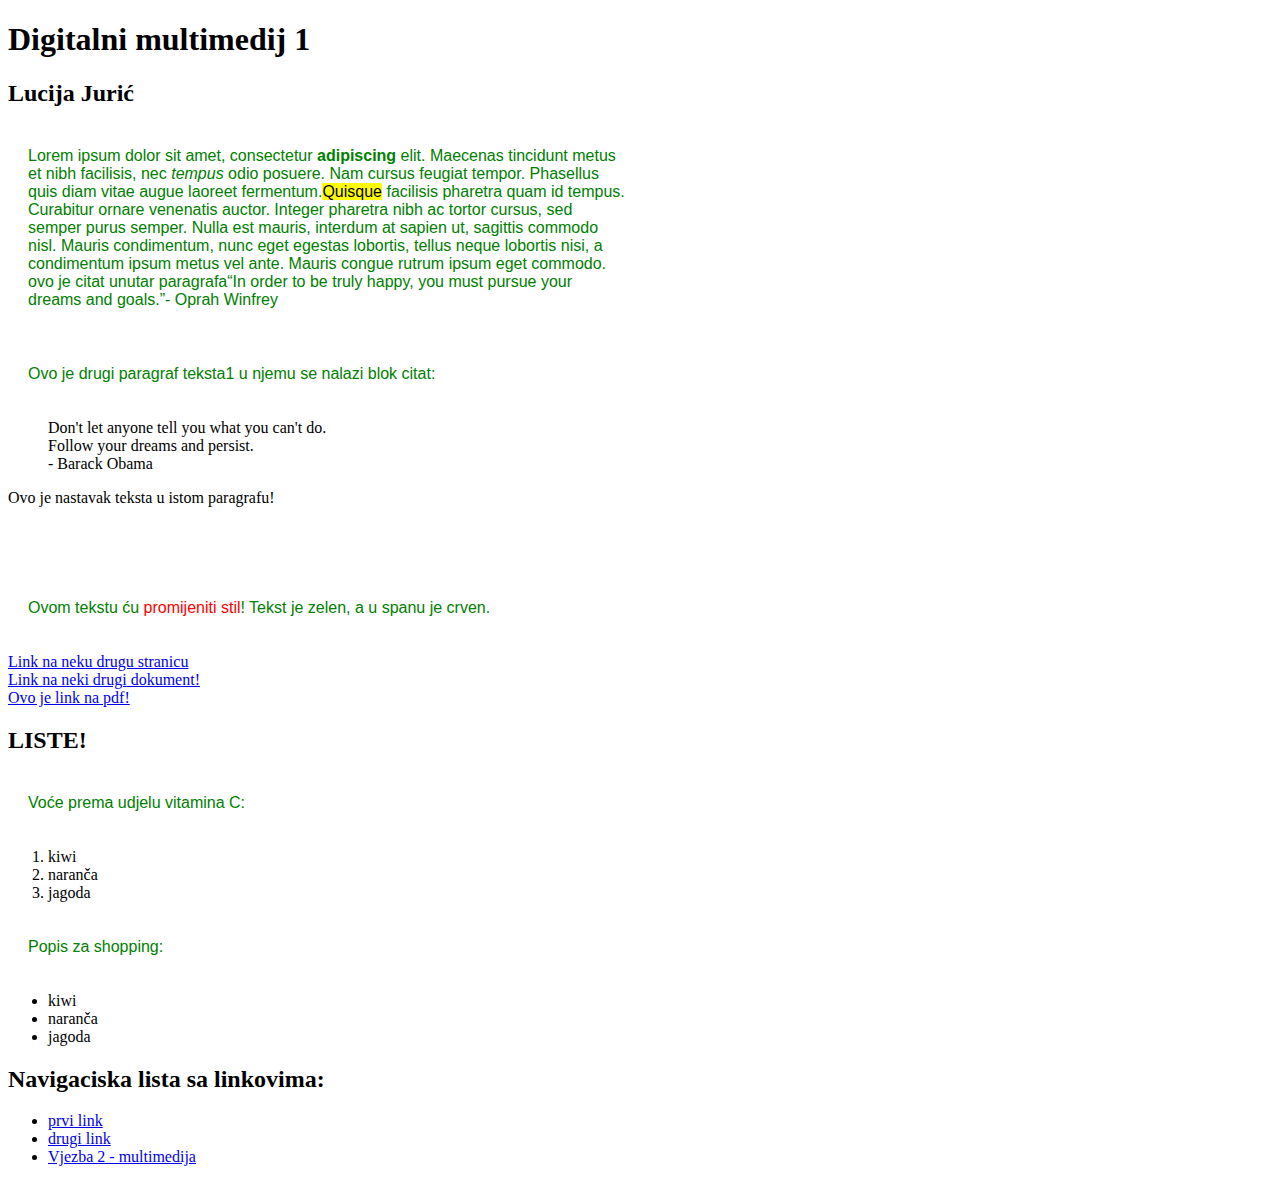
<file: index.html>
<!DOCTYPE html>
<html>
<head>
    <title>Lucija Jurić - moj html dokument</title>
	    <link rel="stylesheet" href="stil.css"/>
</head>
<body>
    <h1>Digitalni multimedij 1</h1>
    <h2>Lucija Jurić</h2>
	<p>Lorem ipsum dolor sit amet, consectetur <b>adipiscing</b> elit. Maecenas tincidunt metus et nibh facilisis, nec <i>tempus</i> odio posuere. Nam cursus feugiat tempor. Phasellus quis diam vitae augue laoreet fermentum.<mark>Quisque</mark>  facilisis pharetra quam id tempus. Curabitur ornare venenatis auctor. Integer pharetra nibh ac tortor cursus, sed semper purus semper. Nulla est mauris, interdum at sapien ut, sagittis commodo nisl. Mauris condimentum, nunc eget egestas lobortis, tellus neque lobortis nisi, a condimentum ipsum metus vel ante. Mauris congue rutrum ipsum eget commodo.
	ovo je citat unutar paragrafa<q>In order to be truly happy, you must pursue your dreams and goals.</q>- Oprah Winfrey
	</p>
	<p>Ovo je drugi paragraf teksta1 u njemu se nalazi blok citat:</p>
	<blockquote>
	    Don't let anyone tell you what you can't do.<br/> Follow your dreams and persist.<br/> - Barack Obama
	</blockquote>
	Ovo je nastavak teksta u istom paragrafu!
	</p>
	<p style="color: green;">Ovom tekstu ću <span style="color: red;">promijeniti stil</span>! Tekst je zelen, a u spanu je crven.</p>
	
	<a href="https://wavebox.io/knowhow/the-50-most-famous-quotes-of-all-time/">Link na neku drugu stranicu</a><br/>
	<a href="vjezba1.html">Link na neki drugi dokument!</a><br/>
	<a href="10_vjezba_HTML.pdf">Ovo je link na pdf!</a>
	<h2>LISTE!</h2>
	<p>Voće prema udjelu vitamina C:</p>
	<ol>
	  <li>kiwi</li>
	  <li>naranča</li>
	  <li>jagoda</li>
	</ol>
	<p>Popis za shopping:</p>
	<ul>
	  <li>kiwi</li>
	  <li>naranča</li>
	  <li>jagoda</li>
	</ul>
	<h2>Navigaciska lista sa linkovima:</h2>
	<nav>
	   <ul>
	      <li><a href="#">prvi link</a></li>
		  <li><a href="#">drugi link</a></li>
		  <li><a href="vjezba2.html">Vjezba 2 - multimedija</a></li>
	   </ul>
	</nav>
</body>
</html>
</file>
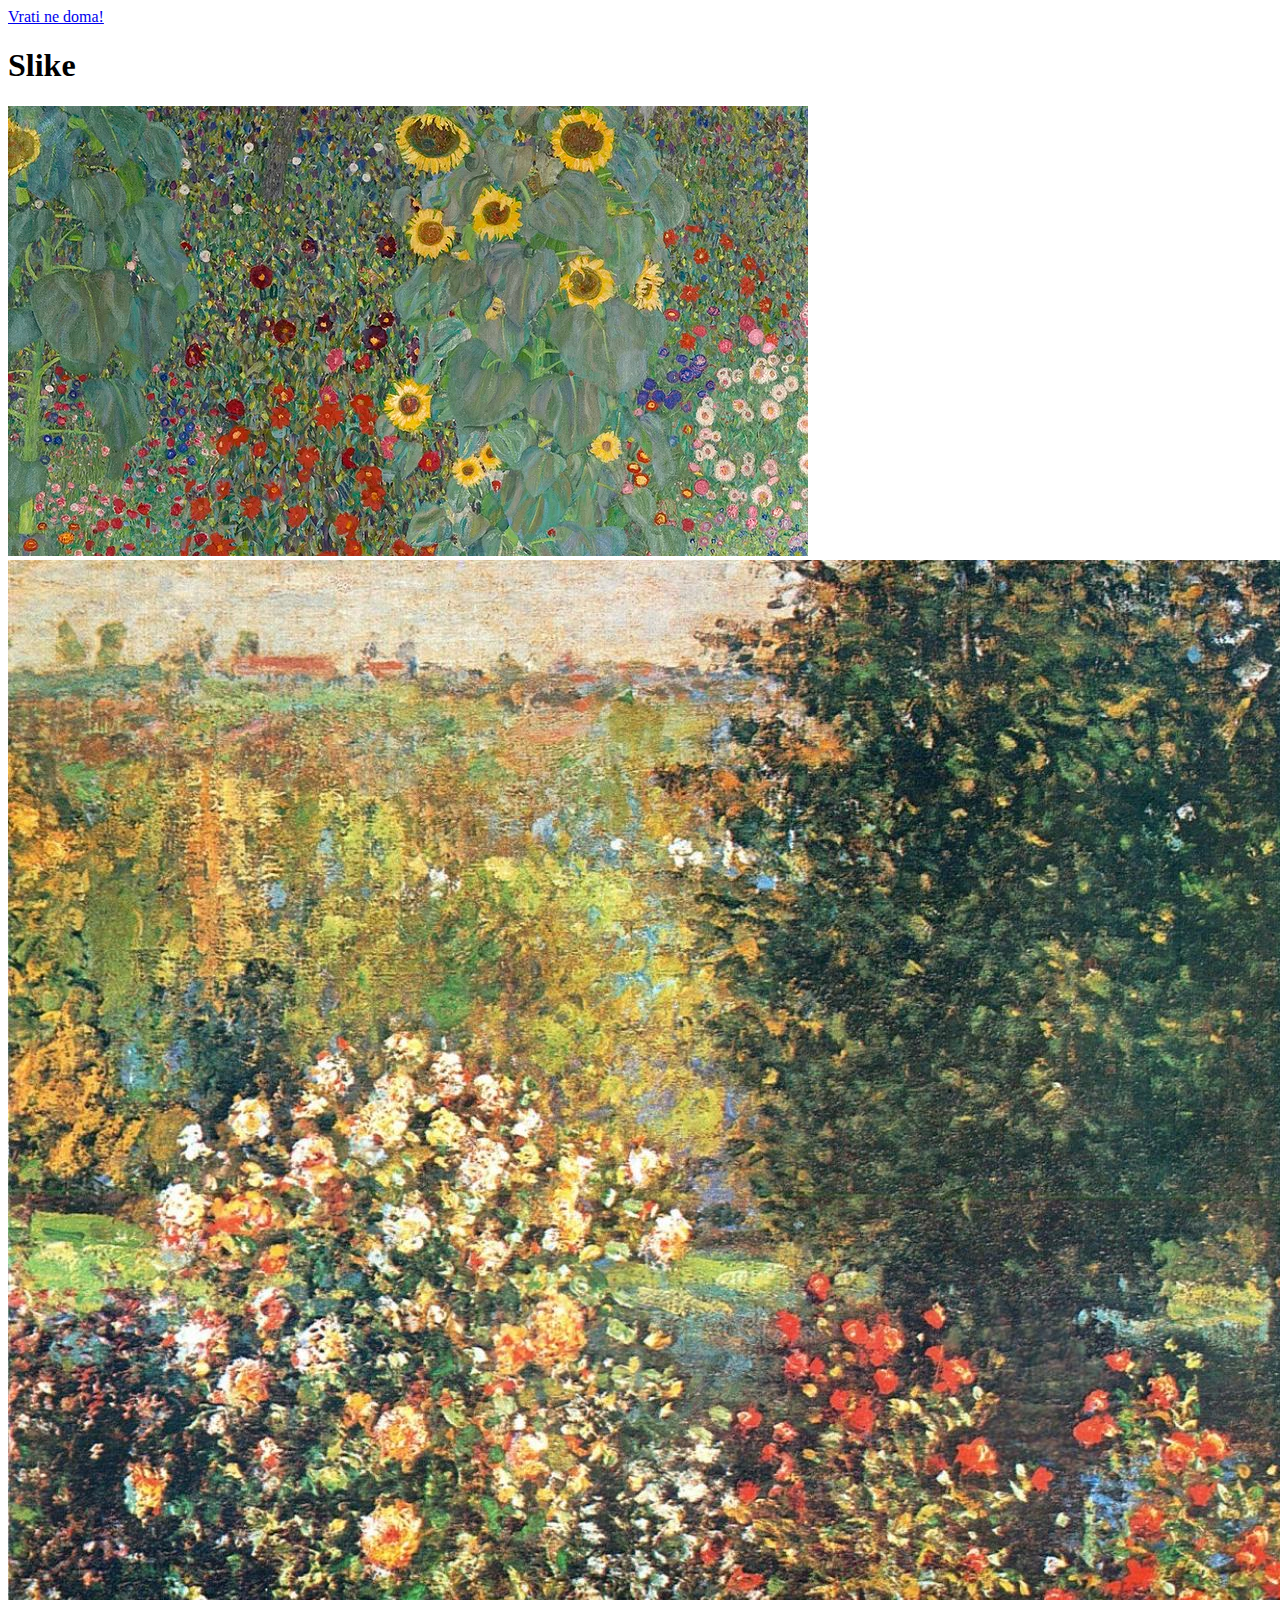
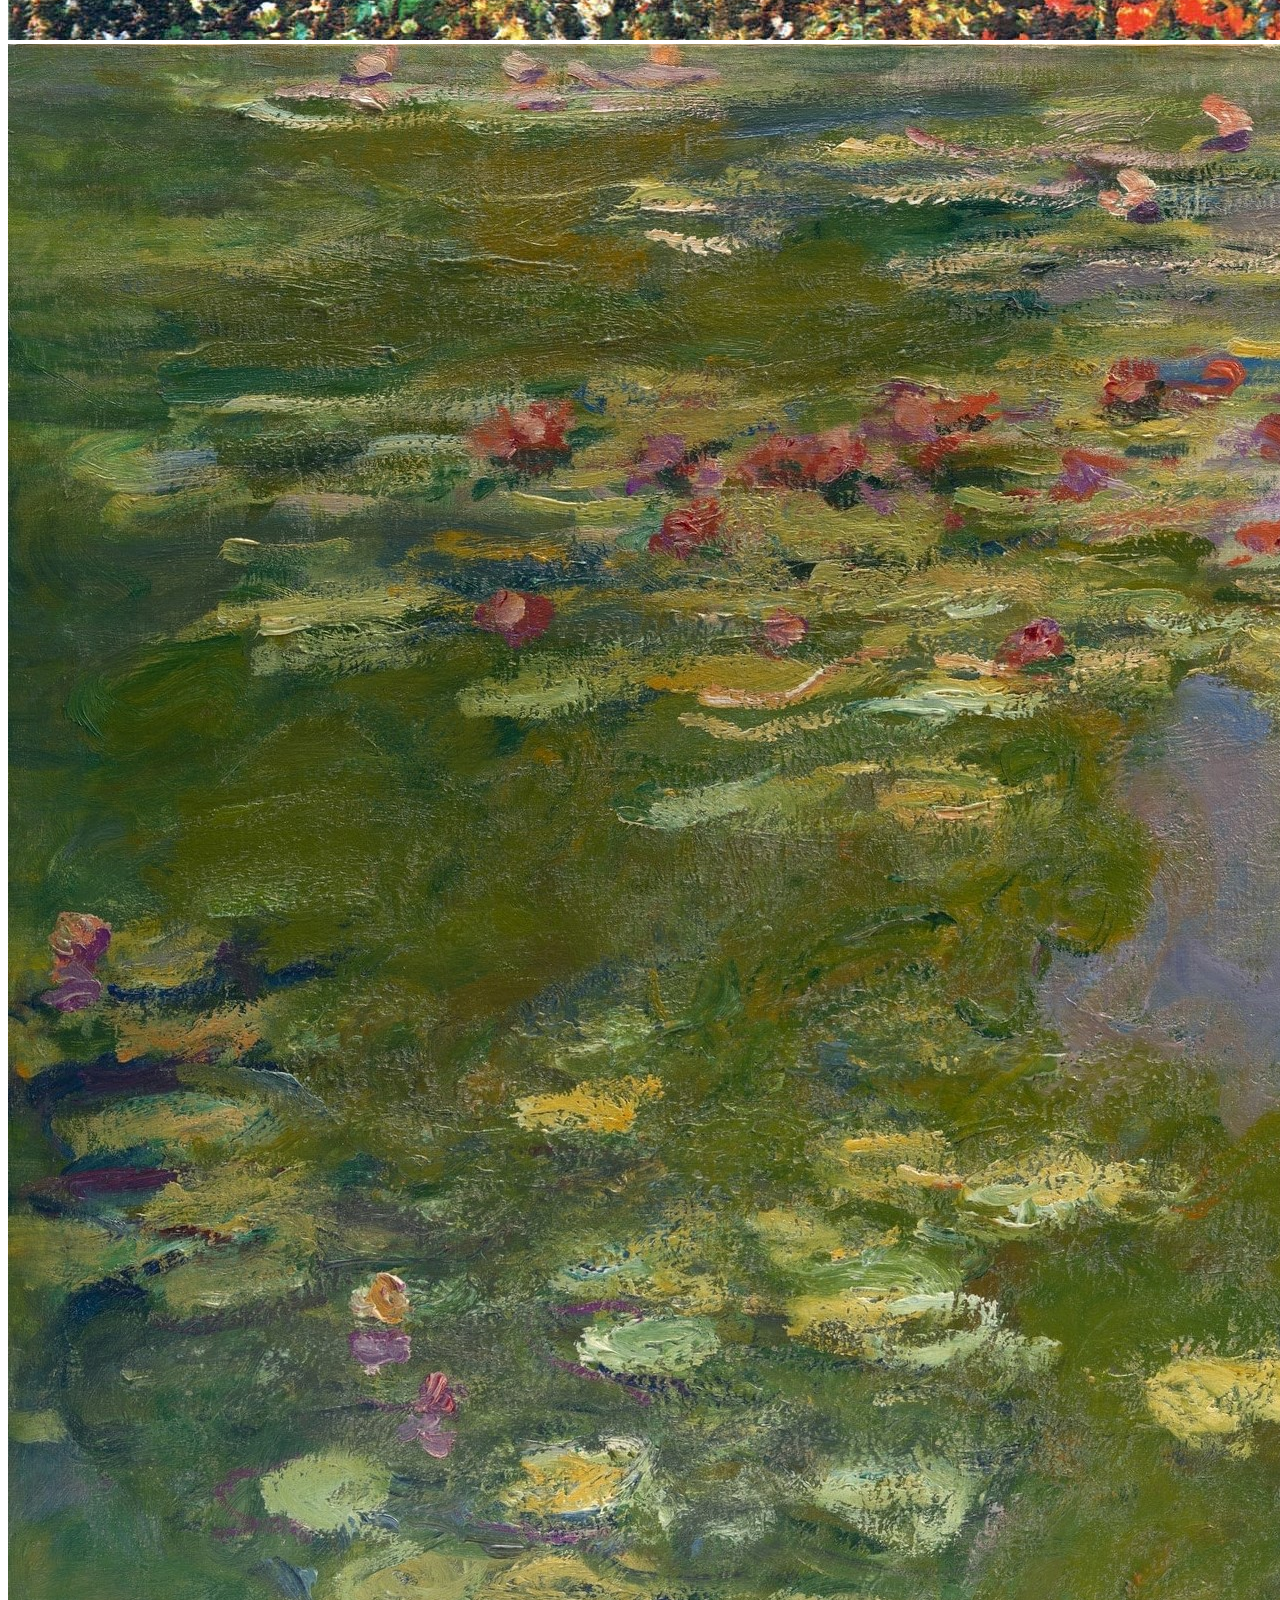
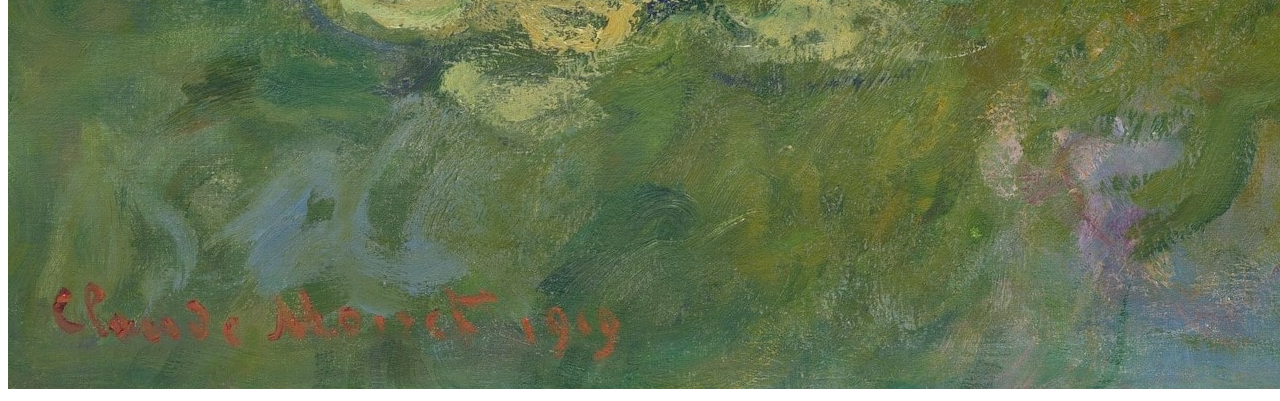
<file: vjezba1.html>
<!DOCTYPE html>
<html>
<head>
    <title>vjezba1</title>
</head>
<body>
    <a href="index.html">Vrati ne doma!</a>
    <h1>Slike</h1>
	<img src="slika1.webp"/>
	<img src="slika2.jfif"/>
	<img src="slika3.jpg"/>

</body>
</html>
</file>
<file: stil.css>
p {
	color: green;
	font-family: Arial, Helvetica, sans-serif;
	font-size: 16px;
	line-height: 18px;
	width: 600px;
	background-color: white;
	padding: 20px;
	}
</file>
